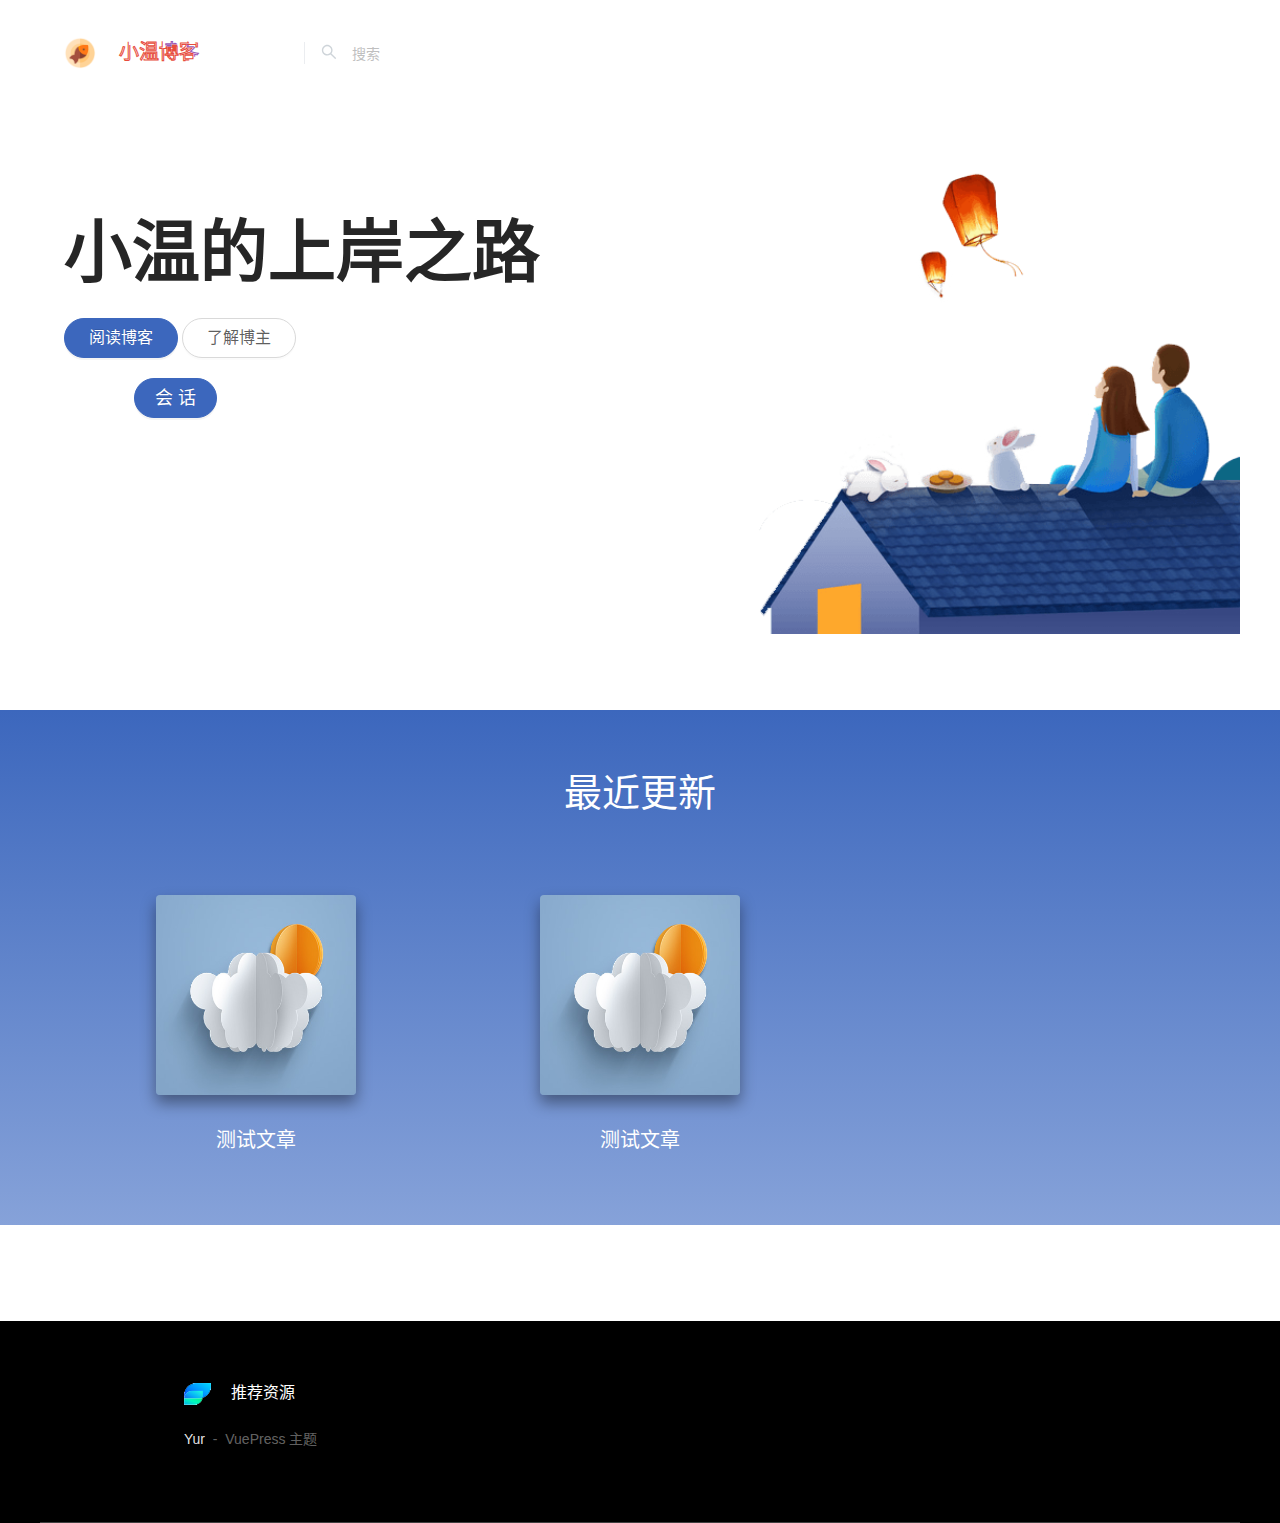
<file: index.html>
<!DOCTYPE html>
<html lang="zh-CN">
  <head>
    <meta charset="utf-8">
    <meta name="viewport" content="width=device-width,initial-scale=1">
    <title>小温的上岸之路</title>
    <meta name="description" content="小温的上岸之路">
    <meta name="viewport" content="width=device-width, user-scalable=no, initial-scale=1.0, maximum-scale=1.0, minimum-scale=1.0">
  <meta name="X-UA-Compatible" content="ie=edge">
  <meta name="keywords" content="小温,博客">
  <meta name="theme-color" content="#3c67bd">
  <meta name="apple-mobile-web-app-capable" content="yes">
  <meta name="apple-mobile-web-app-status-bar-style" content="black">
  <meta name="msapplication-TileImage" content="/20171231/homeScreen144.png">
  <meta name="msapplication-TileColor" content="#000000">
  <link rel="icon" href="/20171231/favicon.ico">
  <link rel="manifest" href="/20171231/manifest.json">
  <link rel="apple-touch-icon" href="/20171231/homeScreen144.png">
    
    <link rel="preload" href="/assets/css/0.styles.dc88aebc.css" as="style"><link rel="preload" href="/assets/js/app.a4271301.js" as="script"><link rel="preload" href="/assets/js/2.b17a4a1f.js" as="script"><link rel="preload" href="/assets/js/6.9fb5b6d1.js" as="script"><link rel="prefetch" href="/assets/js/10.d30cfd77.js"><link rel="prefetch" href="/assets/js/11.bbf10729.js"><link rel="prefetch" href="/assets/js/12.1b51d382.js"><link rel="prefetch" href="/assets/js/13.8e2af65e.js"><link rel="prefetch" href="/assets/js/3.05ac8997.js"><link rel="prefetch" href="/assets/js/4.d0d6d6eb.js"><link rel="prefetch" href="/assets/js/5.b87c2655.js"><link rel="prefetch" href="/assets/js/7.55341f8f.js"><link rel="prefetch" href="/assets/js/8.a661c759.js"><link rel="prefetch" href="/assets/js/9.7efa94ca.js">
    <link rel="stylesheet" href="/assets/css/0.styles.dc88aebc.css">
  </head>
  <body>
    <div id="app" data-server-rendered="true"><div id="VuePress-theme-yur" data-v-9ca00e56 data-v-9ca00e56><div id="yur-curtain" style="display:none;" data-v-2660c973 data-v-9ca00e56><p style="text-shadow:0 0 5px #ffffff, 0 0 10px #ffffff, 0 0 15px #ffffff, 0 0 20px #e91e63, 0 0 35px #e91e63, 0 0 40px #e91e63, 0 0 50px #e91e63, 0 0 75px #e91e63;" data-v-2660c973>小温的上岸之路</p> <div class="spin ant-spin ant-spin-spinning ant-spin-show-text" data-v-2660c973><span class="ant-spin-dot ant-spin-dot-spin"><i></i><i></i><i></i><i></i></span><div class="ant-spin-text">页面准备中...</div></div></div> <header id="yur-header" data-v-62bc3e9f data-v-9ca00e56><div class="ant-row" data-v-62bc3e9f><div class="ant-col-xs-24 ant-col-sm-24 ant-col-md-5 ant-col-lg-5 ant-col-xl-5 ant-col-xxl-4" data-v-62bc3e9f><a href="/" id="yur-logo" class="router-link-exact-active router-link-active" data-v-62bc3e9f><div class="ant-skeleton ant-skeleton-active" data-v-62bc3e9f><div class="ant-skeleton-content"><h3 class="ant-skeleton-title" style="width:38%;"></h3><ul class="ant-skeleton-paragraph"><li></li><li></li><li style="width:61%;"></li></ul></div></div> <svg width="86px" height="36px" xmlns="http://www.w3.org/2000/svg" data-v-62bc3e9f><g data-v-62bc3e9f><text font-size="20" text-anchor="middle" x="50%" y="50%" text-transform="uppercase" fill="none" stroke="#3498db" text-shadow="0 0 1px #3498db" stroke-width="1px" stroke-dasharray="90 310" data-v-62bc3e9f>
                            小温博客
                            <animate attributeName="stroke-dashoffset" begin="-1.5s" dur="6s" from="0" to="-400" repeatCount="indefinite" data-v-62bc3e9f></animate></text><text font-size="20" text-anchor="middle" x="50%" y="50%" text-transform="uppercase" fill="none" stroke="#f39c12" text-shadow="0 0 1px #f39c12" stroke-width="1px" stroke-dasharray="90 310" data-v-62bc3e9f>
                            小温博客
                            <animate attributeName="stroke-dashoffset" begin="-3s" dur="6s" from="0" to="-400" repeatCount="indefinite" data-v-62bc3e9f></animate></text><text font-size="20" text-anchor="middle" x="50%" y="50%" text-transform="uppercase" fill="none" stroke="#e74c3c" text-shadow="0 0 1px #e74c3c" stroke-width="1px" stroke-dasharray="90 310" data-v-62bc3e9f>
                            小温博客
                            <animate attributeName="stroke-dashoffset" begin="-4.5s" dur="6s" from="0" to="-400" repeatCount="indefinite" data-v-62bc3e9f></animate></text><text font-size="20" text-anchor="middle" x="50%" y="50%" text-transform="uppercase" fill="none" stroke="#9b59b6" text-shadow="0 0 1px #9b59b6" stroke-width="1px" stroke-dasharray="90 310" data-v-62bc3e9f>
                            小温博客
                            <animate attributeName="stroke-dashoffset" begin="-6s" dur="6s" from="0" to="-400" repeatCount="indefinite" data-v-62bc3e9f></animate></text></g></svg></a></div> <div class="ant-col-xs-0 ant-col-sm-0 ant-col-md-19 ant-col-lg-19 ant-col-xl-19 ant-col-xxl-20" data-v-62bc3e9f><div id="yur-search" data-v-dacac93a data-v-62bc3e9f><i aria-label="图标: search" class="anticon anticon-search" data-v-dacac93a data-v-dacac93a><svg viewBox="64 64 896 896" data-icon="search" width="1em" height="1em" fill="currentColor" aria-hidden="true" data-v-dacac93a><path d="M909.6 854.5L649.9 594.8C690.2 542.7 712 479 712 412c0-80.2-31.3-155.4-87.9-212.1-56.6-56.7-132-87.9-212.1-87.9s-155.5 31.3-212.1 87.9C143.2 256.5 112 331.8 112 412c0 80.1 31.3 155.5 87.9 212.1C256.5 680.8 331.8 712 412 712c67 0 130.6-21.8 182.7-62l259.7 259.6a8.2 8.2 0 0 0 11.6 0l43.6-43.5a8.2 8.2 0 0 0 0-11.6zM570.4 570.4C528 612.7 471.8 636 412 636s-116-23.3-158.4-65.6C211.3 528 188 471.8 188 412s23.3-116.1 65.6-158.4C296 211.3 352.2 188 412 188s116.1 23.2 158.4 65.6S636 352.2 636 412s-23.3 116.1-65.6 158.4z"></path></svg></i> <span class="search-autocomplete" data-v-dacac93a><span class="ant-input-affix-wrapper ant-dropdown-trigger" data-v-dacac93a data-v-dacac93a><input placeholder="搜索" type="text" autocomplete="off" value="" class="ant-input"></span></span></div> <div id="yur-menu" data-v-6a0d553e data-v-62bc3e9f></div></div></div></header> <div id="yur-content" data-v-d6af9bf4 data-v-9ca00e56><!----> <!----></div> <div id="yur-footer" data-v-68fcb7ca data-v-9ca00e56><div class="footer-wrap" data-v-68fcb7ca><div class="ant-row" data-v-68fcb7ca><div class="ant-col-xs-24 ant-col-sm-24 ant-col-md-8" data-v-68fcb7ca><div class="footer-center" data-v-68fcb7ca><h2 data-v-68fcb7ca><div class="ant-skeleton ant-skeleton-active" data-v-68fcb7ca><div class="ant-skeleton-content"><h3 class="ant-skeleton-title" style="width:38%;"></h3><ul class="ant-skeleton-paragraph"><li></li><li></li><li style="width:61%;"></li></ul></div></div> <span data-v-68fcb7ca>推荐资源</span></h2> <div data-v-68fcb7ca><a href="https://github.com/cnguu/vuepress-theme-yur" target="_blank" rel="noopener noreferrer" data-v-68fcb7ca><span data-v-68fcb7ca>Yur</span></a> <span data-v-68fcb7ca> - </span> <span data-v-68fcb7ca>VuePress 主题</span></div></div></div></div></div></div></div><div class="global-ui"><!----></div></div>
    <script src="/assets/js/app.a4271301.js" defer></script><script src="/assets/js/2.b17a4a1f.js" defer></script><script src="/assets/js/6.9fb5b6d1.js" defer></script>
  </body>
</html>
</file>
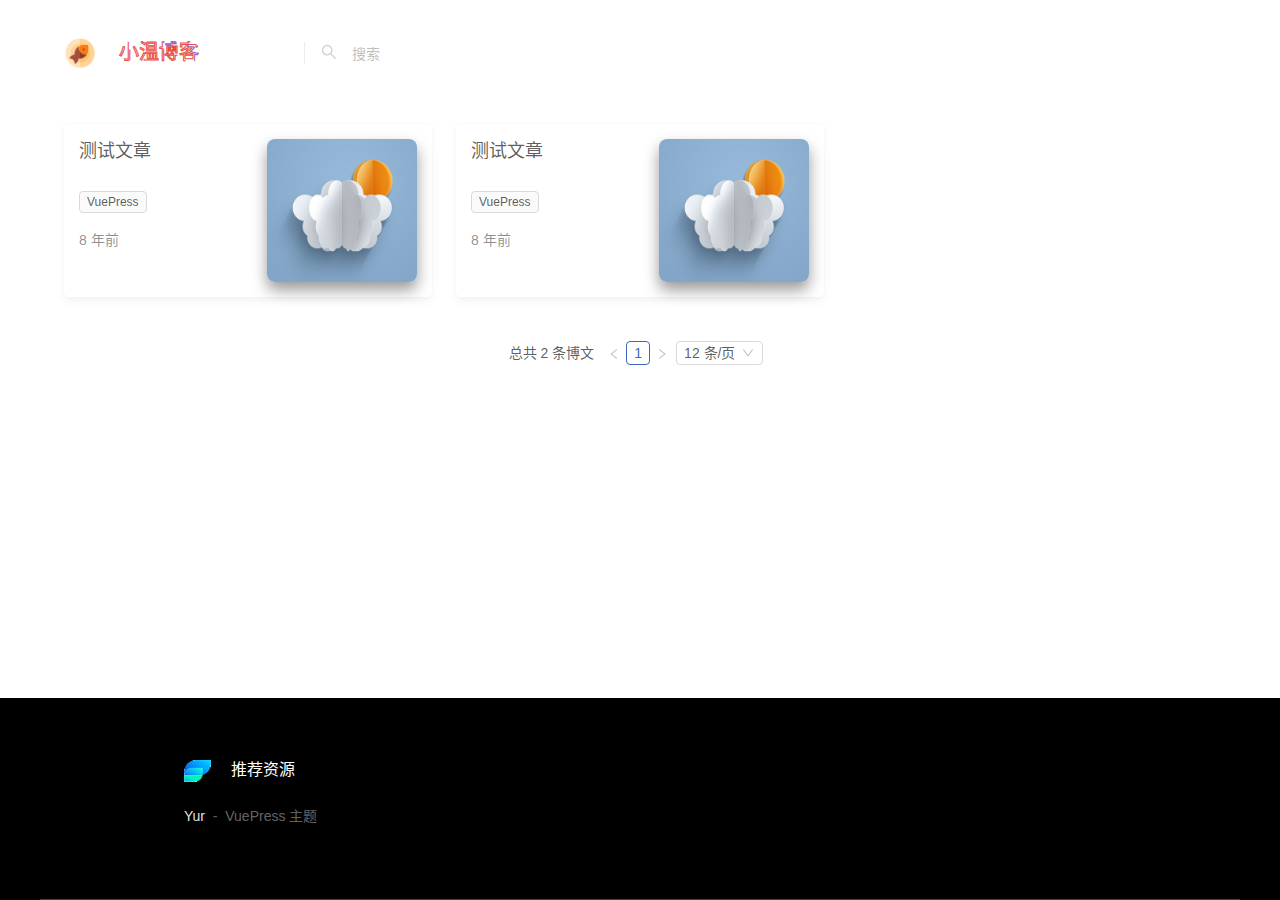
<file: other/index.html>
<!DOCTYPE html>
<html lang="zh-CN">
  <head>
    <meta charset="utf-8">
    <meta name="viewport" content="width=device-width,initial-scale=1">
    <title>其它 | 小温的上岸之路</title>
    <meta name="description" content="其它">
    <meta name="viewport" content="width=device-width, user-scalable=no, initial-scale=1.0, maximum-scale=1.0, minimum-scale=1.0">
  <meta name="X-UA-Compatible" content="ie=edge">
  <meta name="keywords" content="小温,博客">
  <meta name="theme-color" content="#3c67bd">
  <meta name="apple-mobile-web-app-capable" content="yes">
  <meta name="apple-mobile-web-app-status-bar-style" content="black">
  <meta name="msapplication-TileImage" content="/20171231/homeScreen144.png">
  <meta name="msapplication-TileColor" content="#000000">
  <link rel="icon" href="/20171231/favicon.ico">
  <link rel="manifest" href="/20171231/manifest.json">
  <link rel="apple-touch-icon" href="/20171231/homeScreen144.png">
    <meta name="keywords" content="其它">
    <link rel="preload" href="/assets/css/0.styles.dc88aebc.css" as="style"><link rel="preload" href="/assets/js/app.a4271301.js" as="script"><link rel="preload" href="/assets/js/2.b17a4a1f.js" as="script"><link rel="preload" href="/assets/js/6.9fb5b6d1.js" as="script"><link rel="prefetch" href="/assets/js/10.d30cfd77.js"><link rel="prefetch" href="/assets/js/11.bbf10729.js"><link rel="prefetch" href="/assets/js/12.1b51d382.js"><link rel="prefetch" href="/assets/js/13.8e2af65e.js"><link rel="prefetch" href="/assets/js/3.05ac8997.js"><link rel="prefetch" href="/assets/js/4.d0d6d6eb.js"><link rel="prefetch" href="/assets/js/5.b87c2655.js"><link rel="prefetch" href="/assets/js/7.55341f8f.js"><link rel="prefetch" href="/assets/js/8.a661c759.js"><link rel="prefetch" href="/assets/js/9.7efa94ca.js">
    <link rel="stylesheet" href="/assets/css/0.styles.dc88aebc.css">
  </head>
  <body>
    <div id="app" data-server-rendered="true"><div id="VuePress-theme-yur" data-v-9ca00e56 data-v-9ca00e56><div id="yur-curtain" style="display:none;" data-v-2660c973 data-v-9ca00e56><p style="text-shadow:0 0 5px #ffffff, 0 0 10px #ffffff, 0 0 15px #ffffff, 0 0 20px #e91e63, 0 0 35px #e91e63, 0 0 40px #e91e63, 0 0 50px #e91e63, 0 0 75px #e91e63;" data-v-2660c973>小温的上岸之路</p> <div class="spin ant-spin ant-spin-spinning ant-spin-show-text" data-v-2660c973><span class="ant-spin-dot ant-spin-dot-spin"><i></i><i></i><i></i><i></i></span><div class="ant-spin-text">页面准备中...</div></div></div> <header id="yur-header" data-v-62bc3e9f data-v-9ca00e56><div class="ant-row" data-v-62bc3e9f><div class="ant-col-xs-24 ant-col-sm-24 ant-col-md-5 ant-col-lg-5 ant-col-xl-5 ant-col-xxl-4" data-v-62bc3e9f><a href="/" id="yur-logo" class="router-link-active" data-v-62bc3e9f><div class="ant-skeleton ant-skeleton-active" data-v-62bc3e9f><div class="ant-skeleton-content"><h3 class="ant-skeleton-title" style="width:38%;"></h3><ul class="ant-skeleton-paragraph"><li></li><li></li><li style="width:61%;"></li></ul></div></div> <svg width="86px" height="36px" xmlns="http://www.w3.org/2000/svg" data-v-62bc3e9f><g data-v-62bc3e9f><text font-size="20" text-anchor="middle" x="50%" y="50%" text-transform="uppercase" fill="none" stroke="#3498db" text-shadow="0 0 1px #3498db" stroke-width="1px" stroke-dasharray="90 310" data-v-62bc3e9f>
                            小温博客
                            <animate attributeName="stroke-dashoffset" begin="-1.5s" dur="6s" from="0" to="-400" repeatCount="indefinite" data-v-62bc3e9f></animate></text><text font-size="20" text-anchor="middle" x="50%" y="50%" text-transform="uppercase" fill="none" stroke="#f39c12" text-shadow="0 0 1px #f39c12" stroke-width="1px" stroke-dasharray="90 310" data-v-62bc3e9f>
                            小温博客
                            <animate attributeName="stroke-dashoffset" begin="-3s" dur="6s" from="0" to="-400" repeatCount="indefinite" data-v-62bc3e9f></animate></text><text font-size="20" text-anchor="middle" x="50%" y="50%" text-transform="uppercase" fill="none" stroke="#e74c3c" text-shadow="0 0 1px #e74c3c" stroke-width="1px" stroke-dasharray="90 310" data-v-62bc3e9f>
                            小温博客
                            <animate attributeName="stroke-dashoffset" begin="-4.5s" dur="6s" from="0" to="-400" repeatCount="indefinite" data-v-62bc3e9f></animate></text><text font-size="20" text-anchor="middle" x="50%" y="50%" text-transform="uppercase" fill="none" stroke="#9b59b6" text-shadow="0 0 1px #9b59b6" stroke-width="1px" stroke-dasharray="90 310" data-v-62bc3e9f>
                            小温博客
                            <animate attributeName="stroke-dashoffset" begin="-6s" dur="6s" from="0" to="-400" repeatCount="indefinite" data-v-62bc3e9f></animate></text></g></svg></a></div> <div class="ant-col-xs-0 ant-col-sm-0 ant-col-md-19 ant-col-lg-19 ant-col-xl-19 ant-col-xxl-20" data-v-62bc3e9f><div id="yur-search" data-v-dacac93a data-v-62bc3e9f><i aria-label="图标: search" class="anticon anticon-search" data-v-dacac93a data-v-dacac93a><svg viewBox="64 64 896 896" data-icon="search" width="1em" height="1em" fill="currentColor" aria-hidden="true" data-v-dacac93a><path d="M909.6 854.5L649.9 594.8C690.2 542.7 712 479 712 412c0-80.2-31.3-155.4-87.9-212.1-56.6-56.7-132-87.9-212.1-87.9s-155.5 31.3-212.1 87.9C143.2 256.5 112 331.8 112 412c0 80.1 31.3 155.5 87.9 212.1C256.5 680.8 331.8 712 412 712c67 0 130.6-21.8 182.7-62l259.7 259.6a8.2 8.2 0 0 0 11.6 0l43.6-43.5a8.2 8.2 0 0 0 0-11.6zM570.4 570.4C528 612.7 471.8 636 412 636s-116-23.3-158.4-65.6C211.3 528 188 471.8 188 412s23.3-116.1 65.6-158.4C296 211.3 352.2 188 412 188s116.1 23.2 158.4 65.6S636 352.2 636 412s-23.3 116.1-65.6 158.4z"></path></svg></i> <span class="search-autocomplete" data-v-dacac93a><span class="ant-input-affix-wrapper ant-dropdown-trigger" data-v-dacac93a data-v-dacac93a><input placeholder="搜索" type="text" autocomplete="off" value="" class="ant-input"></span></span></div> <div id="yur-menu" data-v-6a0d553e data-v-62bc3e9f></div></div></div></header> <div id="yur-content" data-v-d6af9bf4 data-v-9ca00e56><!----> <!----></div> <div id="yur-footer" data-v-68fcb7ca data-v-9ca00e56><div class="footer-wrap" data-v-68fcb7ca><div class="ant-row" data-v-68fcb7ca><div class="ant-col-xs-24 ant-col-sm-24 ant-col-md-8" data-v-68fcb7ca><div class="footer-center" data-v-68fcb7ca><h2 data-v-68fcb7ca><div class="ant-skeleton ant-skeleton-active" data-v-68fcb7ca><div class="ant-skeleton-content"><h3 class="ant-skeleton-title" style="width:38%;"></h3><ul class="ant-skeleton-paragraph"><li></li><li></li><li style="width:61%;"></li></ul></div></div> <span data-v-68fcb7ca>推荐资源</span></h2> <div data-v-68fcb7ca><a href="https://github.com/cnguu/vuepress-theme-yur" target="_blank" rel="noopener noreferrer" data-v-68fcb7ca><span data-v-68fcb7ca>Yur</span></a> <span data-v-68fcb7ca> - </span> <span data-v-68fcb7ca>VuePress 主题</span></div></div></div></div></div></div></div><div class="global-ui"><!----></div></div>
    <script src="/assets/js/app.a4271301.js" defer></script><script src="/assets/js/2.b17a4a1f.js" defer></script><script src="/assets/js/6.9fb5b6d1.js" defer></script>
  </body>
</html>
</file>
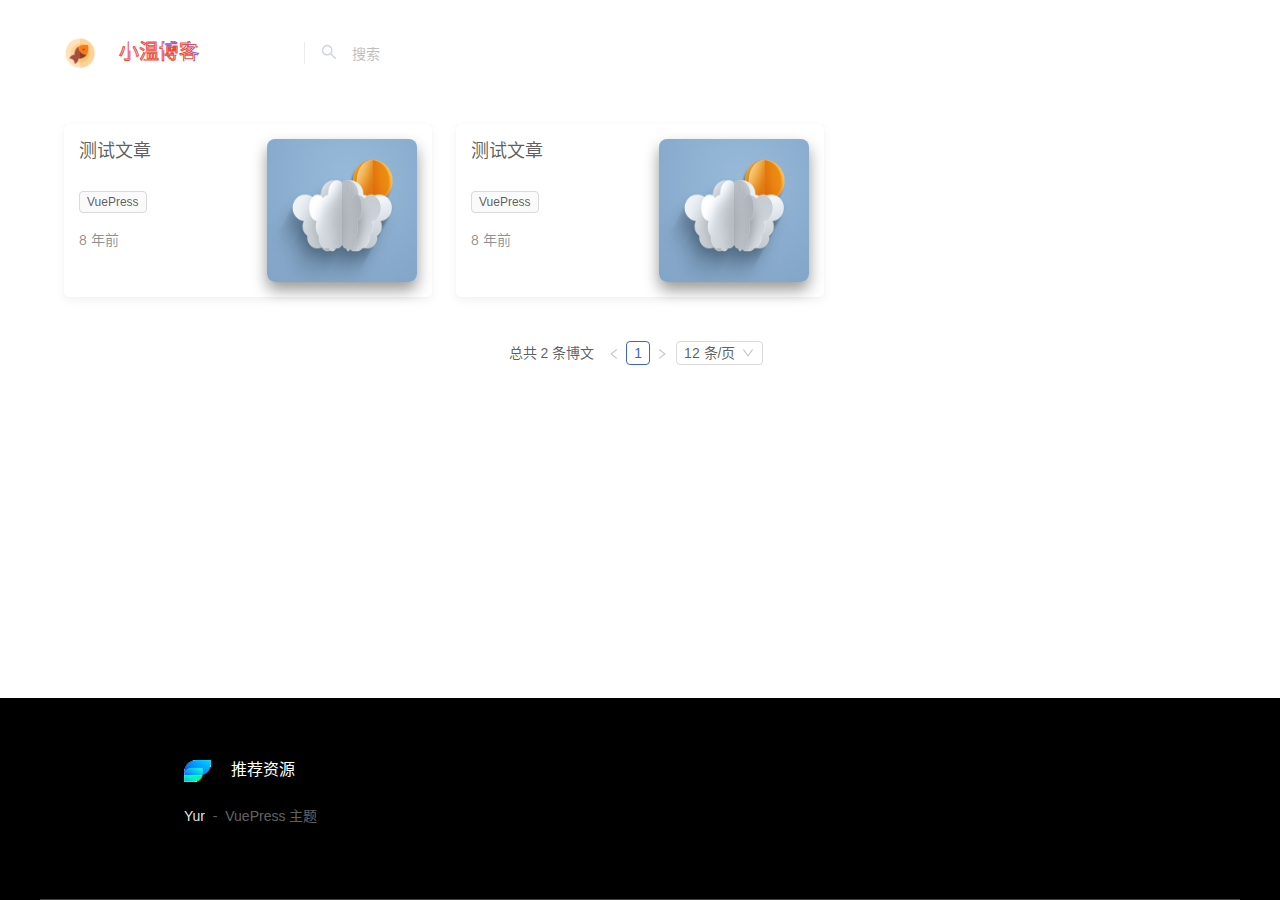
<file: posts/index.html>
<!DOCTYPE html>
<html lang="zh-CN">
  <head>
    <meta charset="utf-8">
    <meta name="viewport" content="width=device-width,initial-scale=1">
    <title>全部博文 | 小温的上岸之路</title>
    <meta name="description" content="全部博文">
    <meta name="viewport" content="width=device-width, user-scalable=no, initial-scale=1.0, maximum-scale=1.0, minimum-scale=1.0">
  <meta name="X-UA-Compatible" content="ie=edge">
  <meta name="keywords" content="小温,博客">
  <meta name="theme-color" content="#3c67bd">
  <meta name="apple-mobile-web-app-capable" content="yes">
  <meta name="apple-mobile-web-app-status-bar-style" content="black">
  <meta name="msapplication-TileImage" content="/20171231/homeScreen144.png">
  <meta name="msapplication-TileColor" content="#000000">
  <link rel="icon" href="/20171231/favicon.ico">
  <link rel="manifest" href="/20171231/manifest.json">
  <link rel="apple-touch-icon" href="/20171231/homeScreen144.png">
    <meta name="keywords" content="全部博文">
    <link rel="preload" href="/assets/css/0.styles.dc88aebc.css" as="style"><link rel="preload" href="/assets/js/app.a4271301.js" as="script"><link rel="preload" href="/assets/js/2.b17a4a1f.js" as="script"><link rel="preload" href="/assets/js/6.9fb5b6d1.js" as="script"><link rel="prefetch" href="/assets/js/10.d30cfd77.js"><link rel="prefetch" href="/assets/js/11.bbf10729.js"><link rel="prefetch" href="/assets/js/12.1b51d382.js"><link rel="prefetch" href="/assets/js/13.8e2af65e.js"><link rel="prefetch" href="/assets/js/3.05ac8997.js"><link rel="prefetch" href="/assets/js/4.d0d6d6eb.js"><link rel="prefetch" href="/assets/js/5.b87c2655.js"><link rel="prefetch" href="/assets/js/7.55341f8f.js"><link rel="prefetch" href="/assets/js/8.a661c759.js"><link rel="prefetch" href="/assets/js/9.7efa94ca.js">
    <link rel="stylesheet" href="/assets/css/0.styles.dc88aebc.css">
  </head>
  <body>
    <div id="app" data-server-rendered="true"><div id="VuePress-theme-yur" data-v-9ca00e56 data-v-9ca00e56><div id="yur-curtain" style="display:none;" data-v-2660c973 data-v-9ca00e56><p style="text-shadow:0 0 5px #ffffff, 0 0 10px #ffffff, 0 0 15px #ffffff, 0 0 20px #e91e63, 0 0 35px #e91e63, 0 0 40px #e91e63, 0 0 50px #e91e63, 0 0 75px #e91e63;" data-v-2660c973>小温的上岸之路</p> <div class="spin ant-spin ant-spin-spinning ant-spin-show-text" data-v-2660c973><span class="ant-spin-dot ant-spin-dot-spin"><i></i><i></i><i></i><i></i></span><div class="ant-spin-text">页面准备中...</div></div></div> <header id="yur-header" data-v-62bc3e9f data-v-9ca00e56><div class="ant-row" data-v-62bc3e9f><div class="ant-col-xs-24 ant-col-sm-24 ant-col-md-5 ant-col-lg-5 ant-col-xl-5 ant-col-xxl-4" data-v-62bc3e9f><a href="/" id="yur-logo" class="router-link-active" data-v-62bc3e9f><div class="ant-skeleton ant-skeleton-active" data-v-62bc3e9f><div class="ant-skeleton-content"><h3 class="ant-skeleton-title" style="width:38%;"></h3><ul class="ant-skeleton-paragraph"><li></li><li></li><li style="width:61%;"></li></ul></div></div> <svg width="86px" height="36px" xmlns="http://www.w3.org/2000/svg" data-v-62bc3e9f><g data-v-62bc3e9f><text font-size="20" text-anchor="middle" x="50%" y="50%" text-transform="uppercase" fill="none" stroke="#3498db" text-shadow="0 0 1px #3498db" stroke-width="1px" stroke-dasharray="90 310" data-v-62bc3e9f>
                            小温博客
                            <animate attributeName="stroke-dashoffset" begin="-1.5s" dur="6s" from="0" to="-400" repeatCount="indefinite" data-v-62bc3e9f></animate></text><text font-size="20" text-anchor="middle" x="50%" y="50%" text-transform="uppercase" fill="none" stroke="#f39c12" text-shadow="0 0 1px #f39c12" stroke-width="1px" stroke-dasharray="90 310" data-v-62bc3e9f>
                            小温博客
                            <animate attributeName="stroke-dashoffset" begin="-3s" dur="6s" from="0" to="-400" repeatCount="indefinite" data-v-62bc3e9f></animate></text><text font-size="20" text-anchor="middle" x="50%" y="50%" text-transform="uppercase" fill="none" stroke="#e74c3c" text-shadow="0 0 1px #e74c3c" stroke-width="1px" stroke-dasharray="90 310" data-v-62bc3e9f>
                            小温博客
                            <animate attributeName="stroke-dashoffset" begin="-4.5s" dur="6s" from="0" to="-400" repeatCount="indefinite" data-v-62bc3e9f></animate></text><text font-size="20" text-anchor="middle" x="50%" y="50%" text-transform="uppercase" fill="none" stroke="#9b59b6" text-shadow="0 0 1px #9b59b6" stroke-width="1px" stroke-dasharray="90 310" data-v-62bc3e9f>
                            小温博客
                            <animate attributeName="stroke-dashoffset" begin="-6s" dur="6s" from="0" to="-400" repeatCount="indefinite" data-v-62bc3e9f></animate></text></g></svg></a></div> <div class="ant-col-xs-0 ant-col-sm-0 ant-col-md-19 ant-col-lg-19 ant-col-xl-19 ant-col-xxl-20" data-v-62bc3e9f><div id="yur-search" data-v-dacac93a data-v-62bc3e9f><i aria-label="图标: search" class="anticon anticon-search" data-v-dacac93a data-v-dacac93a><svg viewBox="64 64 896 896" data-icon="search" width="1em" height="1em" fill="currentColor" aria-hidden="true" data-v-dacac93a><path d="M909.6 854.5L649.9 594.8C690.2 542.7 712 479 712 412c0-80.2-31.3-155.4-87.9-212.1-56.6-56.7-132-87.9-212.1-87.9s-155.5 31.3-212.1 87.9C143.2 256.5 112 331.8 112 412c0 80.1 31.3 155.5 87.9 212.1C256.5 680.8 331.8 712 412 712c67 0 130.6-21.8 182.7-62l259.7 259.6a8.2 8.2 0 0 0 11.6 0l43.6-43.5a8.2 8.2 0 0 0 0-11.6zM570.4 570.4C528 612.7 471.8 636 412 636s-116-23.3-158.4-65.6C211.3 528 188 471.8 188 412s23.3-116.1 65.6-158.4C296 211.3 352.2 188 412 188s116.1 23.2 158.4 65.6S636 352.2 636 412s-23.3 116.1-65.6 158.4z"></path></svg></i> <span class="search-autocomplete" data-v-dacac93a><span class="ant-input-affix-wrapper ant-dropdown-trigger" data-v-dacac93a data-v-dacac93a><input placeholder="搜索" type="text" autocomplete="off" value="" class="ant-input"></span></span></div> <div id="yur-menu" data-v-6a0d553e data-v-62bc3e9f></div></div></div></header> <div id="yur-content" data-v-d6af9bf4 data-v-9ca00e56><!----> <!----></div> <div id="yur-footer" data-v-68fcb7ca data-v-9ca00e56><div class="footer-wrap" data-v-68fcb7ca><div class="ant-row" data-v-68fcb7ca><div class="ant-col-xs-24 ant-col-sm-24 ant-col-md-8" data-v-68fcb7ca><div class="footer-center" data-v-68fcb7ca><h2 data-v-68fcb7ca><div class="ant-skeleton ant-skeleton-active" data-v-68fcb7ca><div class="ant-skeleton-content"><h3 class="ant-skeleton-title" style="width:38%;"></h3><ul class="ant-skeleton-paragraph"><li></li><li></li><li style="width:61%;"></li></ul></div></div> <span data-v-68fcb7ca>推荐资源</span></h2> <div data-v-68fcb7ca><a href="https://github.com/cnguu/vuepress-theme-yur" target="_blank" rel="noopener noreferrer" data-v-68fcb7ca><span data-v-68fcb7ca>Yur</span></a> <span data-v-68fcb7ca> - </span> <span data-v-68fcb7ca>VuePress 主题</span></div></div></div></div></div></div></div><div class="global-ui"><!----></div></div>
    <script src="/assets/js/app.a4271301.js" defer></script><script src="/assets/js/2.b17a4a1f.js" defer></script><script src="/assets/js/6.9fb5b6d1.js" defer></script>
  </body>
</html>
</file>
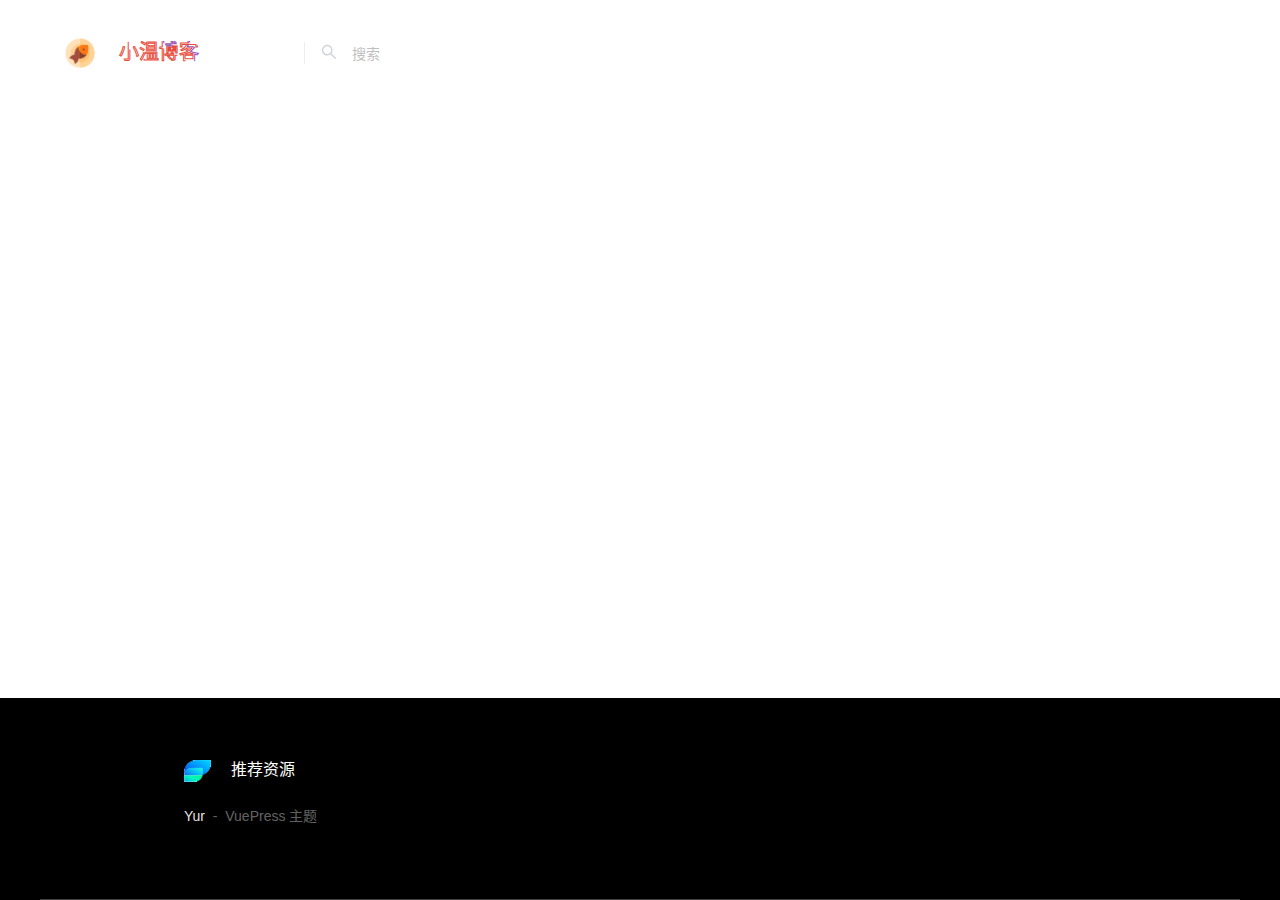
<file: tags/index.html>
<!DOCTYPE html>
<html lang="zh-CN">
  <head>
    <meta charset="utf-8">
    <meta name="viewport" content="width=device-width,initial-scale=1">
    <title>全部标签 | 小温的上岸之路</title>
    <meta name="description" content="全部标签">
    <meta name="viewport" content="width=device-width, user-scalable=no, initial-scale=1.0, maximum-scale=1.0, minimum-scale=1.0">
  <meta name="X-UA-Compatible" content="ie=edge">
  <meta name="keywords" content="小温,博客">
  <meta name="theme-color" content="#3c67bd">
  <meta name="apple-mobile-web-app-capable" content="yes">
  <meta name="apple-mobile-web-app-status-bar-style" content="black">
  <meta name="msapplication-TileImage" content="/20171231/homeScreen144.png">
  <meta name="msapplication-TileColor" content="#000000">
  <link rel="icon" href="/20171231/favicon.ico">
  <link rel="manifest" href="/20171231/manifest.json">
  <link rel="apple-touch-icon" href="/20171231/homeScreen144.png">
    <meta name="keywords" content="全部标签">
    <link rel="preload" href="/assets/css/0.styles.dc88aebc.css" as="style"><link rel="preload" href="/assets/js/app.a4271301.js" as="script"><link rel="preload" href="/assets/js/2.b17a4a1f.js" as="script"><link rel="preload" href="/assets/js/6.9fb5b6d1.js" as="script"><link rel="prefetch" href="/assets/js/10.d30cfd77.js"><link rel="prefetch" href="/assets/js/11.bbf10729.js"><link rel="prefetch" href="/assets/js/12.1b51d382.js"><link rel="prefetch" href="/assets/js/13.8e2af65e.js"><link rel="prefetch" href="/assets/js/3.05ac8997.js"><link rel="prefetch" href="/assets/js/4.d0d6d6eb.js"><link rel="prefetch" href="/assets/js/5.b87c2655.js"><link rel="prefetch" href="/assets/js/7.55341f8f.js"><link rel="prefetch" href="/assets/js/8.a661c759.js"><link rel="prefetch" href="/assets/js/9.7efa94ca.js">
    <link rel="stylesheet" href="/assets/css/0.styles.dc88aebc.css">
  </head>
  <body>
    <div id="app" data-server-rendered="true"><div id="VuePress-theme-yur" data-v-9ca00e56 data-v-9ca00e56><div id="yur-curtain" style="display:none;" data-v-2660c973 data-v-9ca00e56><p style="text-shadow:0 0 5px #ffffff, 0 0 10px #ffffff, 0 0 15px #ffffff, 0 0 20px #e91e63, 0 0 35px #e91e63, 0 0 40px #e91e63, 0 0 50px #e91e63, 0 0 75px #e91e63;" data-v-2660c973>小温的上岸之路</p> <div class="spin ant-spin ant-spin-spinning ant-spin-show-text" data-v-2660c973><span class="ant-spin-dot ant-spin-dot-spin"><i></i><i></i><i></i><i></i></span><div class="ant-spin-text">页面准备中...</div></div></div> <header id="yur-header" data-v-62bc3e9f data-v-9ca00e56><div class="ant-row" data-v-62bc3e9f><div class="ant-col-xs-24 ant-col-sm-24 ant-col-md-5 ant-col-lg-5 ant-col-xl-5 ant-col-xxl-4" data-v-62bc3e9f><a href="/" id="yur-logo" class="router-link-active" data-v-62bc3e9f><div class="ant-skeleton ant-skeleton-active" data-v-62bc3e9f><div class="ant-skeleton-content"><h3 class="ant-skeleton-title" style="width:38%;"></h3><ul class="ant-skeleton-paragraph"><li></li><li></li><li style="width:61%;"></li></ul></div></div> <svg width="86px" height="36px" xmlns="http://www.w3.org/2000/svg" data-v-62bc3e9f><g data-v-62bc3e9f><text font-size="20" text-anchor="middle" x="50%" y="50%" text-transform="uppercase" fill="none" stroke="#3498db" text-shadow="0 0 1px #3498db" stroke-width="1px" stroke-dasharray="90 310" data-v-62bc3e9f>
                            小温博客
                            <animate attributeName="stroke-dashoffset" begin="-1.5s" dur="6s" from="0" to="-400" repeatCount="indefinite" data-v-62bc3e9f></animate></text><text font-size="20" text-anchor="middle" x="50%" y="50%" text-transform="uppercase" fill="none" stroke="#f39c12" text-shadow="0 0 1px #f39c12" stroke-width="1px" stroke-dasharray="90 310" data-v-62bc3e9f>
                            小温博客
                            <animate attributeName="stroke-dashoffset" begin="-3s" dur="6s" from="0" to="-400" repeatCount="indefinite" data-v-62bc3e9f></animate></text><text font-size="20" text-anchor="middle" x="50%" y="50%" text-transform="uppercase" fill="none" stroke="#e74c3c" text-shadow="0 0 1px #e74c3c" stroke-width="1px" stroke-dasharray="90 310" data-v-62bc3e9f>
                            小温博客
                            <animate attributeName="stroke-dashoffset" begin="-4.5s" dur="6s" from="0" to="-400" repeatCount="indefinite" data-v-62bc3e9f></animate></text><text font-size="20" text-anchor="middle" x="50%" y="50%" text-transform="uppercase" fill="none" stroke="#9b59b6" text-shadow="0 0 1px #9b59b6" stroke-width="1px" stroke-dasharray="90 310" data-v-62bc3e9f>
                            小温博客
                            <animate attributeName="stroke-dashoffset" begin="-6s" dur="6s" from="0" to="-400" repeatCount="indefinite" data-v-62bc3e9f></animate></text></g></svg></a></div> <div class="ant-col-xs-0 ant-col-sm-0 ant-col-md-19 ant-col-lg-19 ant-col-xl-19 ant-col-xxl-20" data-v-62bc3e9f><div id="yur-search" data-v-dacac93a data-v-62bc3e9f><i aria-label="图标: search" class="anticon anticon-search" data-v-dacac93a data-v-dacac93a><svg viewBox="64 64 896 896" data-icon="search" width="1em" height="1em" fill="currentColor" aria-hidden="true" data-v-dacac93a><path d="M909.6 854.5L649.9 594.8C690.2 542.7 712 479 712 412c0-80.2-31.3-155.4-87.9-212.1-56.6-56.7-132-87.9-212.1-87.9s-155.5 31.3-212.1 87.9C143.2 256.5 112 331.8 112 412c0 80.1 31.3 155.5 87.9 212.1C256.5 680.8 331.8 712 412 712c67 0 130.6-21.8 182.7-62l259.7 259.6a8.2 8.2 0 0 0 11.6 0l43.6-43.5a8.2 8.2 0 0 0 0-11.6zM570.4 570.4C528 612.7 471.8 636 412 636s-116-23.3-158.4-65.6C211.3 528 188 471.8 188 412s23.3-116.1 65.6-158.4C296 211.3 352.2 188 412 188s116.1 23.2 158.4 65.6S636 352.2 636 412s-23.3 116.1-65.6 158.4z"></path></svg></i> <span class="search-autocomplete" data-v-dacac93a><span class="ant-input-affix-wrapper ant-dropdown-trigger" data-v-dacac93a data-v-dacac93a><input placeholder="搜索" type="text" autocomplete="off" value="" class="ant-input"></span></span></div> <div id="yur-menu" data-v-6a0d553e data-v-62bc3e9f></div></div></div></header> <div id="yur-content" data-v-d6af9bf4 data-v-9ca00e56><!----> <!----></div> <div id="yur-footer" data-v-68fcb7ca data-v-9ca00e56><div class="footer-wrap" data-v-68fcb7ca><div class="ant-row" data-v-68fcb7ca><div class="ant-col-xs-24 ant-col-sm-24 ant-col-md-8" data-v-68fcb7ca><div class="footer-center" data-v-68fcb7ca><h2 data-v-68fcb7ca><div class="ant-skeleton ant-skeleton-active" data-v-68fcb7ca><div class="ant-skeleton-content"><h3 class="ant-skeleton-title" style="width:38%;"></h3><ul class="ant-skeleton-paragraph"><li></li><li></li><li style="width:61%;"></li></ul></div></div> <span data-v-68fcb7ca>推荐资源</span></h2> <div data-v-68fcb7ca><a href="https://github.com/cnguu/vuepress-theme-yur" target="_blank" rel="noopener noreferrer" data-v-68fcb7ca><span data-v-68fcb7ca>Yur</span></a> <span data-v-68fcb7ca> - </span> <span data-v-68fcb7ca>VuePress 主题</span></div></div></div></div></div></div></div><div class="global-ui"><!----></div></div>
    <script src="/assets/js/app.a4271301.js" defer></script><script src="/assets/js/2.b17a4a1f.js" defer></script><script src="/assets/js/6.9fb5b6d1.js" defer></script>
  </body>
</html>
</file>
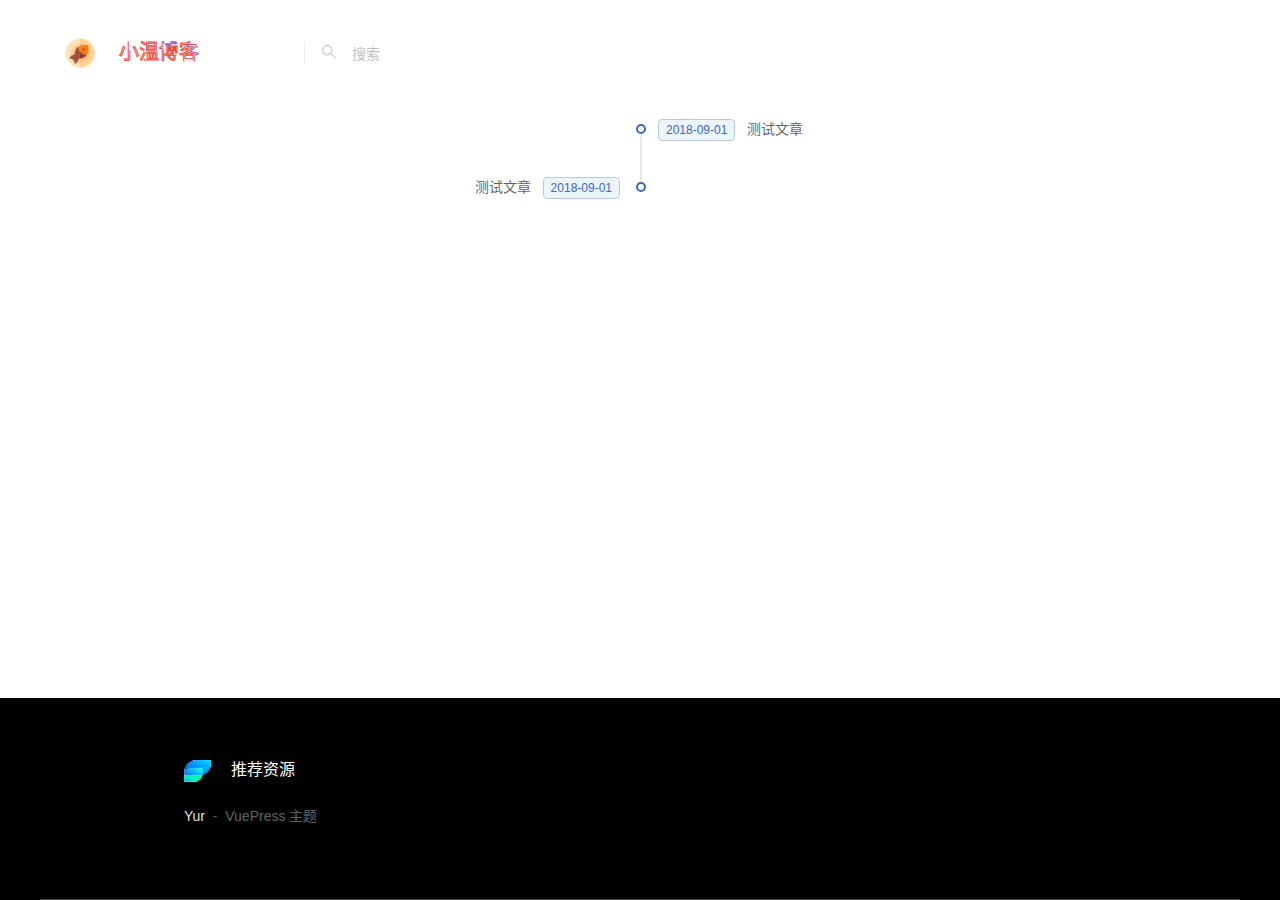
<file: timeline.html>
<!DOCTYPE html>
<html lang="zh-CN">
  <head>
    <meta charset="utf-8">
    <meta name="viewport" content="width=device-width,initial-scale=1">
    <title>时间线 | 小温的上岸之路</title>
    <meta name="description" content="时间线">
    <meta name="viewport" content="width=device-width, user-scalable=no, initial-scale=1.0, maximum-scale=1.0, minimum-scale=1.0">
  <meta name="X-UA-Compatible" content="ie=edge">
  <meta name="keywords" content="小温,博客">
  <meta name="theme-color" content="#3c67bd">
  <meta name="apple-mobile-web-app-capable" content="yes">
  <meta name="apple-mobile-web-app-status-bar-style" content="black">
  <meta name="msapplication-TileImage" content="/20171231/homeScreen144.png">
  <meta name="msapplication-TileColor" content="#000000">
  <link rel="icon" href="/20171231/favicon.ico">
  <link rel="manifest" href="/20171231/manifest.json">
  <link rel="apple-touch-icon" href="/20171231/homeScreen144.png">
    <meta name="keywords" content="时间线">
    <link rel="preload" href="/assets/css/0.styles.dc88aebc.css" as="style"><link rel="preload" href="/assets/js/app.a4271301.js" as="script"><link rel="preload" href="/assets/js/2.b17a4a1f.js" as="script"><link rel="preload" href="/assets/js/6.9fb5b6d1.js" as="script"><link rel="prefetch" href="/assets/js/10.d30cfd77.js"><link rel="prefetch" href="/assets/js/11.bbf10729.js"><link rel="prefetch" href="/assets/js/12.1b51d382.js"><link rel="prefetch" href="/assets/js/13.8e2af65e.js"><link rel="prefetch" href="/assets/js/3.05ac8997.js"><link rel="prefetch" href="/assets/js/4.d0d6d6eb.js"><link rel="prefetch" href="/assets/js/5.b87c2655.js"><link rel="prefetch" href="/assets/js/7.55341f8f.js"><link rel="prefetch" href="/assets/js/8.a661c759.js"><link rel="prefetch" href="/assets/js/9.7efa94ca.js">
    <link rel="stylesheet" href="/assets/css/0.styles.dc88aebc.css">
  </head>
  <body>
    <div id="app" data-server-rendered="true"><div id="VuePress-theme-yur" data-v-9ca00e56 data-v-9ca00e56><div id="yur-curtain" style="display:none;" data-v-2660c973 data-v-9ca00e56><p style="text-shadow:0 0 5px #ffffff, 0 0 10px #ffffff, 0 0 15px #ffffff, 0 0 20px #e91e63, 0 0 35px #e91e63, 0 0 40px #e91e63, 0 0 50px #e91e63, 0 0 75px #e91e63;" data-v-2660c973>小温的上岸之路</p> <div class="spin ant-spin ant-spin-spinning ant-spin-show-text" data-v-2660c973><span class="ant-spin-dot ant-spin-dot-spin"><i></i><i></i><i></i><i></i></span><div class="ant-spin-text">页面准备中...</div></div></div> <header id="yur-header" data-v-62bc3e9f data-v-9ca00e56><div class="ant-row" data-v-62bc3e9f><div class="ant-col-xs-24 ant-col-sm-24 ant-col-md-5 ant-col-lg-5 ant-col-xl-5 ant-col-xxl-4" data-v-62bc3e9f><a href="/" id="yur-logo" class="router-link-active" data-v-62bc3e9f><div class="ant-skeleton ant-skeleton-active" data-v-62bc3e9f><div class="ant-skeleton-content"><h3 class="ant-skeleton-title" style="width:38%;"></h3><ul class="ant-skeleton-paragraph"><li></li><li></li><li style="width:61%;"></li></ul></div></div> <svg width="86px" height="36px" xmlns="http://www.w3.org/2000/svg" data-v-62bc3e9f><g data-v-62bc3e9f><text font-size="20" text-anchor="middle" x="50%" y="50%" text-transform="uppercase" fill="none" stroke="#3498db" text-shadow="0 0 1px #3498db" stroke-width="1px" stroke-dasharray="90 310" data-v-62bc3e9f>
                            小温博客
                            <animate attributeName="stroke-dashoffset" begin="-1.5s" dur="6s" from="0" to="-400" repeatCount="indefinite" data-v-62bc3e9f></animate></text><text font-size="20" text-anchor="middle" x="50%" y="50%" text-transform="uppercase" fill="none" stroke="#f39c12" text-shadow="0 0 1px #f39c12" stroke-width="1px" stroke-dasharray="90 310" data-v-62bc3e9f>
                            小温博客
                            <animate attributeName="stroke-dashoffset" begin="-3s" dur="6s" from="0" to="-400" repeatCount="indefinite" data-v-62bc3e9f></animate></text><text font-size="20" text-anchor="middle" x="50%" y="50%" text-transform="uppercase" fill="none" stroke="#e74c3c" text-shadow="0 0 1px #e74c3c" stroke-width="1px" stroke-dasharray="90 310" data-v-62bc3e9f>
                            小温博客
                            <animate attributeName="stroke-dashoffset" begin="-4.5s" dur="6s" from="0" to="-400" repeatCount="indefinite" data-v-62bc3e9f></animate></text><text font-size="20" text-anchor="middle" x="50%" y="50%" text-transform="uppercase" fill="none" stroke="#9b59b6" text-shadow="0 0 1px #9b59b6" stroke-width="1px" stroke-dasharray="90 310" data-v-62bc3e9f>
                            小温博客
                            <animate attributeName="stroke-dashoffset" begin="-6s" dur="6s" from="0" to="-400" repeatCount="indefinite" data-v-62bc3e9f></animate></text></g></svg></a></div> <div class="ant-col-xs-0 ant-col-sm-0 ant-col-md-19 ant-col-lg-19 ant-col-xl-19 ant-col-xxl-20" data-v-62bc3e9f><div id="yur-search" data-v-dacac93a data-v-62bc3e9f><i aria-label="图标: search" class="anticon anticon-search" data-v-dacac93a data-v-dacac93a><svg viewBox="64 64 896 896" data-icon="search" width="1em" height="1em" fill="currentColor" aria-hidden="true" data-v-dacac93a><path d="M909.6 854.5L649.9 594.8C690.2 542.7 712 479 712 412c0-80.2-31.3-155.4-87.9-212.1-56.6-56.7-132-87.9-212.1-87.9s-155.5 31.3-212.1 87.9C143.2 256.5 112 331.8 112 412c0 80.1 31.3 155.5 87.9 212.1C256.5 680.8 331.8 712 412 712c67 0 130.6-21.8 182.7-62l259.7 259.6a8.2 8.2 0 0 0 11.6 0l43.6-43.5a8.2 8.2 0 0 0 0-11.6zM570.4 570.4C528 612.7 471.8 636 412 636s-116-23.3-158.4-65.6C211.3 528 188 471.8 188 412s23.3-116.1 65.6-158.4C296 211.3 352.2 188 412 188s116.1 23.2 158.4 65.6S636 352.2 636 412s-23.3 116.1-65.6 158.4z"></path></svg></i> <span class="search-autocomplete" data-v-dacac93a><span class="ant-input-affix-wrapper ant-dropdown-trigger" data-v-dacac93a data-v-dacac93a><input placeholder="搜索" type="text" autocomplete="off" value="" class="ant-input"></span></span></div> <div id="yur-menu" data-v-6a0d553e data-v-62bc3e9f></div></div></div></header> <div id="yur-content" data-v-d6af9bf4 data-v-9ca00e56><!----> <!----></div> <div id="yur-footer" data-v-68fcb7ca data-v-9ca00e56><div class="footer-wrap" data-v-68fcb7ca><div class="ant-row" data-v-68fcb7ca><div class="ant-col-xs-24 ant-col-sm-24 ant-col-md-8" data-v-68fcb7ca><div class="footer-center" data-v-68fcb7ca><h2 data-v-68fcb7ca><div class="ant-skeleton ant-skeleton-active" data-v-68fcb7ca><div class="ant-skeleton-content"><h3 class="ant-skeleton-title" style="width:38%;"></h3><ul class="ant-skeleton-paragraph"><li></li><li></li><li style="width:61%;"></li></ul></div></div> <span data-v-68fcb7ca>推荐资源</span></h2> <div data-v-68fcb7ca><a href="https://github.com/cnguu/vuepress-theme-yur" target="_blank" rel="noopener noreferrer" data-v-68fcb7ca><span data-v-68fcb7ca>Yur</span></a> <span data-v-68fcb7ca> - </span> <span data-v-68fcb7ca>VuePress 主题</span></div></div></div></div></div></div></div><div class="global-ui"><!----></div></div>
    <script src="/assets/js/app.a4271301.js" defer></script><script src="/assets/js/2.b17a4a1f.js" defer></script><script src="/assets/js/6.9fb5b6d1.js" defer></script>
  </body>
</html>
</file>
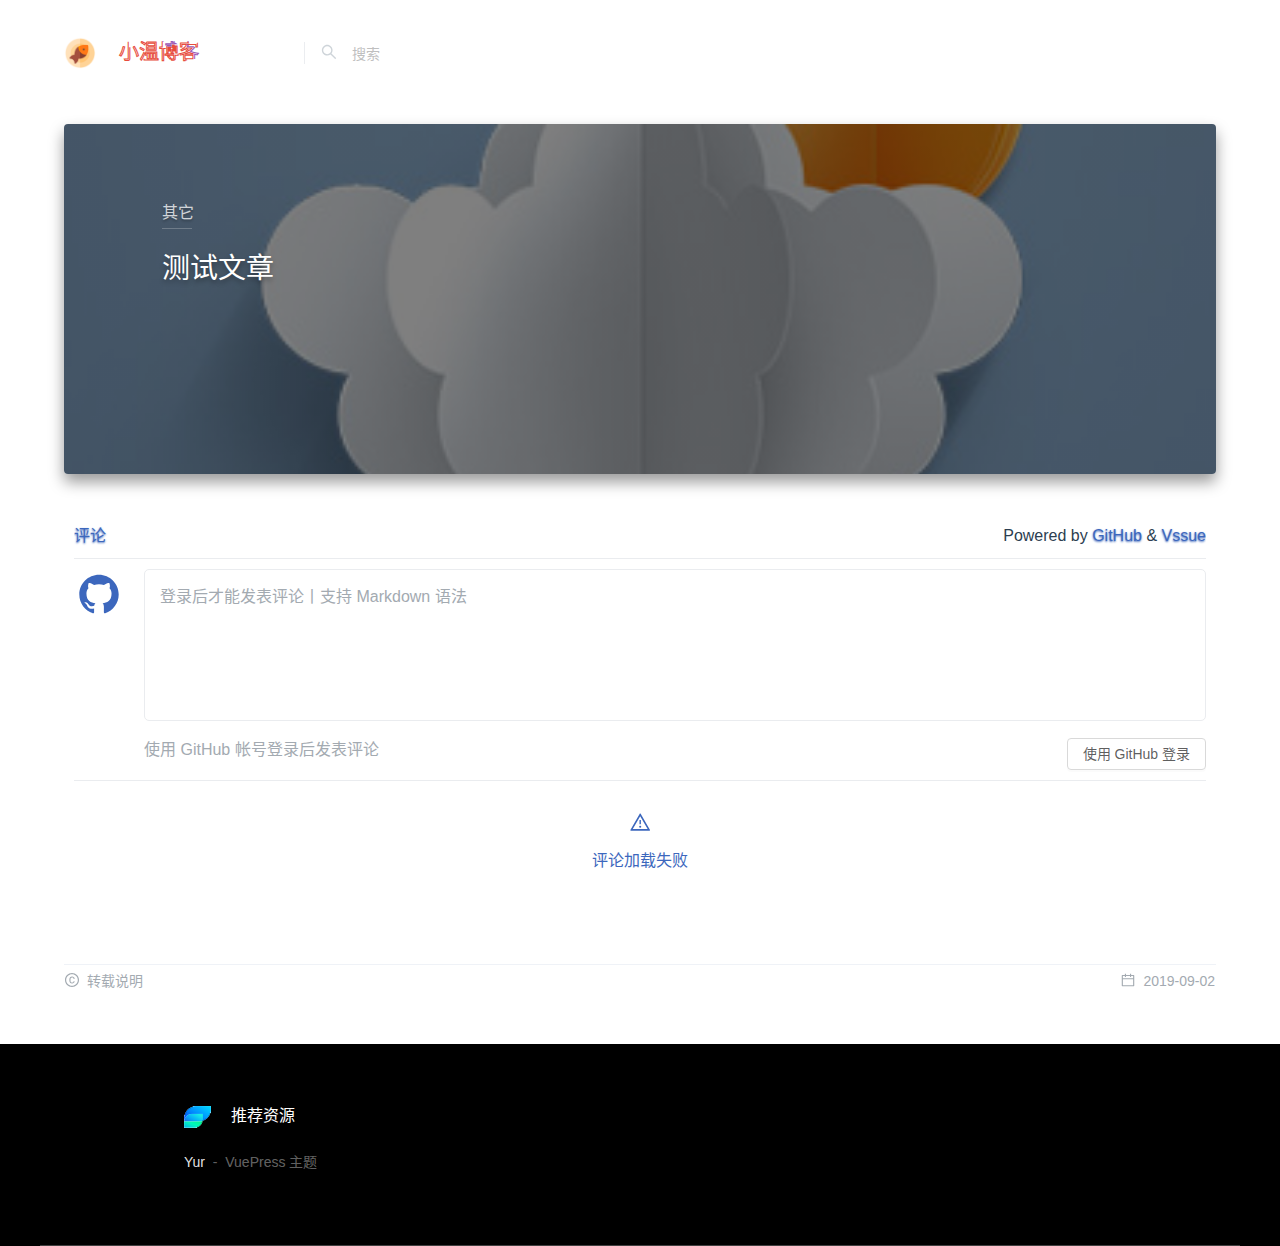
<file: other/ce-shi-wen-zhang.html>
<!DOCTYPE html>
<html lang="zh-CN">
  <head>
    <meta charset="utf-8">
    <meta name="viewport" content="width=device-width,initial-scale=1">
    <title>测试文章 | 小温的上岸之路</title>
    <meta name="description" content="测试文章">
    <meta name="viewport" content="width=device-width, user-scalable=no, initial-scale=1.0, maximum-scale=1.0, minimum-scale=1.0">
  <meta name="X-UA-Compatible" content="ie=edge">
  <meta name="keywords" content="小温,博客">
  <meta name="theme-color" content="#3c67bd">
  <meta name="apple-mobile-web-app-capable" content="yes">
  <meta name="apple-mobile-web-app-status-bar-style" content="black">
  <meta name="msapplication-TileImage" content="/20171231/homeScreen144.png">
  <meta name="msapplication-TileColor" content="#000000">
  <link rel="icon" href="/20171231/favicon.ico">
  <link rel="manifest" href="/20171231/manifest.json">
  <link rel="apple-touch-icon" href="/20171231/homeScreen144.png">
    <meta name="keywords" content="测试，文章">
    <link rel="preload" href="/assets/css/0.styles.dc88aebc.css" as="style"><link rel="preload" href="/assets/js/app.a4271301.js" as="script"><link rel="preload" href="/assets/js/2.b17a4a1f.js" as="script"><link rel="preload" href="/assets/js/6.9fb5b6d1.js" as="script"><link rel="prefetch" href="/assets/js/10.d30cfd77.js"><link rel="prefetch" href="/assets/js/11.bbf10729.js"><link rel="prefetch" href="/assets/js/12.1b51d382.js"><link rel="prefetch" href="/assets/js/13.8e2af65e.js"><link rel="prefetch" href="/assets/js/3.05ac8997.js"><link rel="prefetch" href="/assets/js/4.d0d6d6eb.js"><link rel="prefetch" href="/assets/js/5.b87c2655.js"><link rel="prefetch" href="/assets/js/7.55341f8f.js"><link rel="prefetch" href="/assets/js/8.a661c759.js"><link rel="prefetch" href="/assets/js/9.7efa94ca.js">
    <link rel="stylesheet" href="/assets/css/0.styles.dc88aebc.css">
  </head>
  <body>
    <div id="app" data-server-rendered="true"><div id="VuePress-theme-yur" data-v-9ca00e56 data-v-9ca00e56><div id="yur-curtain" style="display:none;" data-v-2660c973 data-v-9ca00e56><p style="text-shadow:0 0 5px #ffffff, 0 0 10px #ffffff, 0 0 15px #ffffff, 0 0 20px #e91e63, 0 0 35px #e91e63, 0 0 40px #e91e63, 0 0 50px #e91e63, 0 0 75px #e91e63;" data-v-2660c973>小温的上岸之路</p> <div class="spin ant-spin ant-spin-spinning ant-spin-show-text" data-v-2660c973><span class="ant-spin-dot ant-spin-dot-spin"><i></i><i></i><i></i><i></i></span><div class="ant-spin-text">页面准备中...</div></div></div> <header id="yur-header" data-v-62bc3e9f data-v-9ca00e56><div class="ant-row" data-v-62bc3e9f><div class="ant-col-xs-24 ant-col-sm-24 ant-col-md-5 ant-col-lg-5 ant-col-xl-5 ant-col-xxl-4" data-v-62bc3e9f><a href="/" id="yur-logo" class="router-link-active" data-v-62bc3e9f><div class="ant-skeleton ant-skeleton-active" data-v-62bc3e9f><div class="ant-skeleton-content"><h3 class="ant-skeleton-title" style="width:38%;"></h3><ul class="ant-skeleton-paragraph"><li></li><li></li><li style="width:61%;"></li></ul></div></div> <svg width="86px" height="36px" xmlns="http://www.w3.org/2000/svg" data-v-62bc3e9f><g data-v-62bc3e9f><text font-size="20" text-anchor="middle" x="50%" y="50%" text-transform="uppercase" fill="none" stroke="#3498db" text-shadow="0 0 1px #3498db" stroke-width="1px" stroke-dasharray="90 310" data-v-62bc3e9f>
                            小温博客
                            <animate attributeName="stroke-dashoffset" begin="-1.5s" dur="6s" from="0" to="-400" repeatCount="indefinite" data-v-62bc3e9f></animate></text><text font-size="20" text-anchor="middle" x="50%" y="50%" text-transform="uppercase" fill="none" stroke="#f39c12" text-shadow="0 0 1px #f39c12" stroke-width="1px" stroke-dasharray="90 310" data-v-62bc3e9f>
                            小温博客
                            <animate attributeName="stroke-dashoffset" begin="-3s" dur="6s" from="0" to="-400" repeatCount="indefinite" data-v-62bc3e9f></animate></text><text font-size="20" text-anchor="middle" x="50%" y="50%" text-transform="uppercase" fill="none" stroke="#e74c3c" text-shadow="0 0 1px #e74c3c" stroke-width="1px" stroke-dasharray="90 310" data-v-62bc3e9f>
                            小温博客
                            <animate attributeName="stroke-dashoffset" begin="-4.5s" dur="6s" from="0" to="-400" repeatCount="indefinite" data-v-62bc3e9f></animate></text><text font-size="20" text-anchor="middle" x="50%" y="50%" text-transform="uppercase" fill="none" stroke="#9b59b6" text-shadow="0 0 1px #9b59b6" stroke-width="1px" stroke-dasharray="90 310" data-v-62bc3e9f>
                            小温博客
                            <animate attributeName="stroke-dashoffset" begin="-6s" dur="6s" from="0" to="-400" repeatCount="indefinite" data-v-62bc3e9f></animate></text></g></svg></a></div> <div class="ant-col-xs-0 ant-col-sm-0 ant-col-md-19 ant-col-lg-19 ant-col-xl-19 ant-col-xxl-20" data-v-62bc3e9f><div id="yur-search" data-v-dacac93a data-v-62bc3e9f><i aria-label="图标: search" class="anticon anticon-search" data-v-dacac93a data-v-dacac93a><svg viewBox="64 64 896 896" data-icon="search" width="1em" height="1em" fill="currentColor" aria-hidden="true" data-v-dacac93a><path d="M909.6 854.5L649.9 594.8C690.2 542.7 712 479 712 412c0-80.2-31.3-155.4-87.9-212.1-56.6-56.7-132-87.9-212.1-87.9s-155.5 31.3-212.1 87.9C143.2 256.5 112 331.8 112 412c0 80.1 31.3 155.5 87.9 212.1C256.5 680.8 331.8 712 412 712c67 0 130.6-21.8 182.7-62l259.7 259.6a8.2 8.2 0 0 0 11.6 0l43.6-43.5a8.2 8.2 0 0 0 0-11.6zM570.4 570.4C528 612.7 471.8 636 412 636s-116-23.3-158.4-65.6C211.3 528 188 471.8 188 412s23.3-116.1 65.6-158.4C296 211.3 352.2 188 412 188s116.1 23.2 158.4 65.6S636 352.2 636 412s-23.3 116.1-65.6 158.4z"></path></svg></i> <span class="search-autocomplete" data-v-dacac93a><span class="ant-input-affix-wrapper ant-dropdown-trigger" data-v-dacac93a data-v-dacac93a><input placeholder="搜索" type="text" autocomplete="off" value="" class="ant-input"></span></span></div> <div id="yur-menu" data-v-6a0d553e data-v-62bc3e9f></div></div></div></header> <div id="yur-content" data-v-d6af9bf4 data-v-9ca00e56><!----> <!----></div> <div id="yur-footer" data-v-68fcb7ca data-v-9ca00e56><div class="footer-wrap" data-v-68fcb7ca><div class="ant-row" data-v-68fcb7ca><div class="ant-col-xs-24 ant-col-sm-24 ant-col-md-8" data-v-68fcb7ca><div class="footer-center" data-v-68fcb7ca><h2 data-v-68fcb7ca><div class="ant-skeleton ant-skeleton-active" data-v-68fcb7ca><div class="ant-skeleton-content"><h3 class="ant-skeleton-title" style="width:38%;"></h3><ul class="ant-skeleton-paragraph"><li></li><li></li><li style="width:61%;"></li></ul></div></div> <span data-v-68fcb7ca>推荐资源</span></h2> <div data-v-68fcb7ca><a href="https://github.com/cnguu/vuepress-theme-yur" target="_blank" rel="noopener noreferrer" data-v-68fcb7ca><span data-v-68fcb7ca>Yur</span></a> <span data-v-68fcb7ca> - </span> <span data-v-68fcb7ca>VuePress 主题</span></div></div></div></div></div></div></div><div class="global-ui"><!----></div></div>
    <script src="/assets/js/app.a4271301.js" defer></script><script src="/assets/js/2.b17a4a1f.js" defer></script><script src="/assets/js/6.9fb5b6d1.js" defer></script>
  </body>
</html>
</file>
